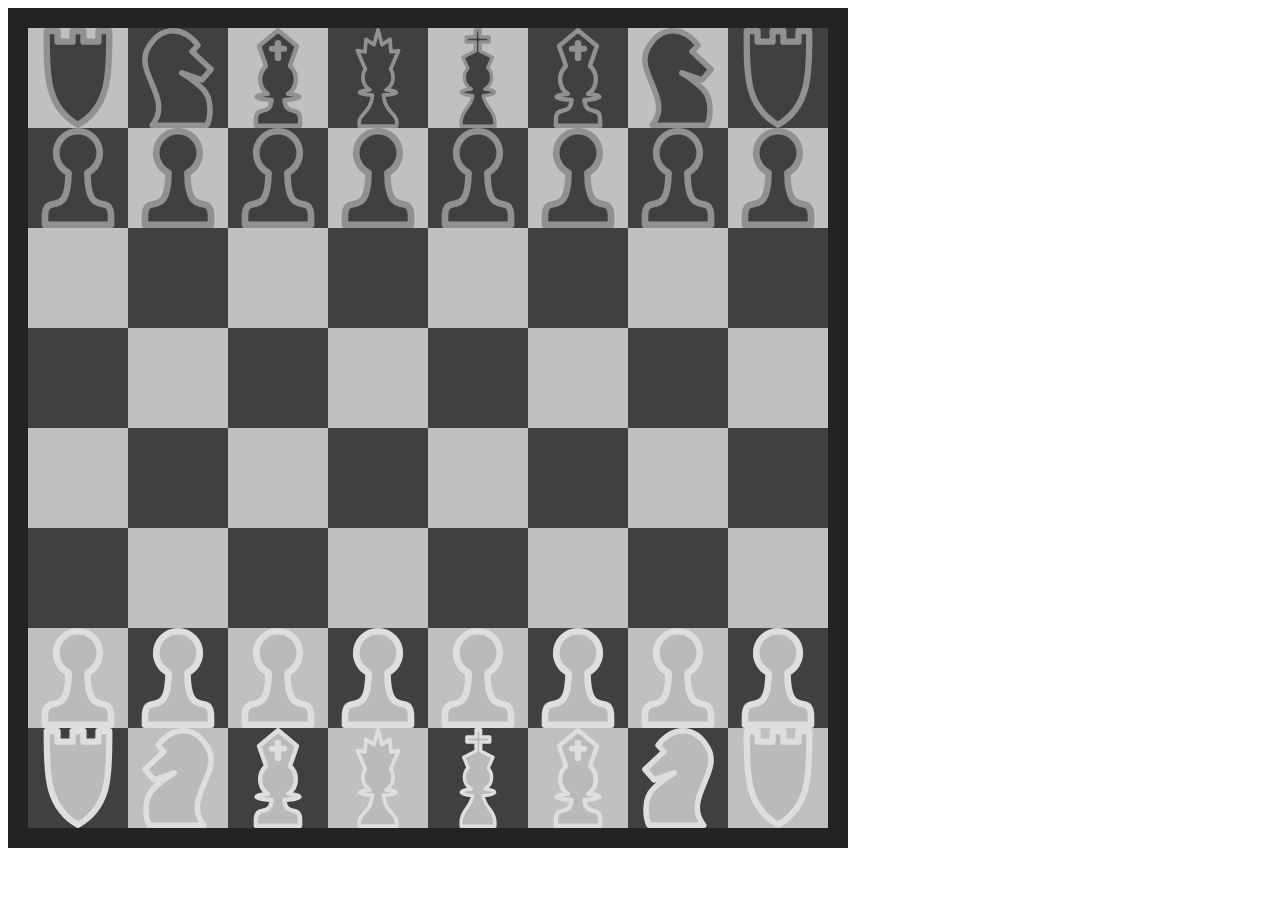
<file: index.html>
<!DOCTYPE html>
<html lang="en">
<head>
  <script
  src="https://code.jquery.com/jquery-3.3.1.min.js"
  integrity="sha256-FgpCb/KJQlLNfOu91ta32o/NMZxltwRo8QtmkMRdAu8="
  crossorigin="anonymous"></script>
  <script src="js/main.js" defer></script>
  <title>Chess</title>
</head>
<body>
</body>
</html>
</file>
